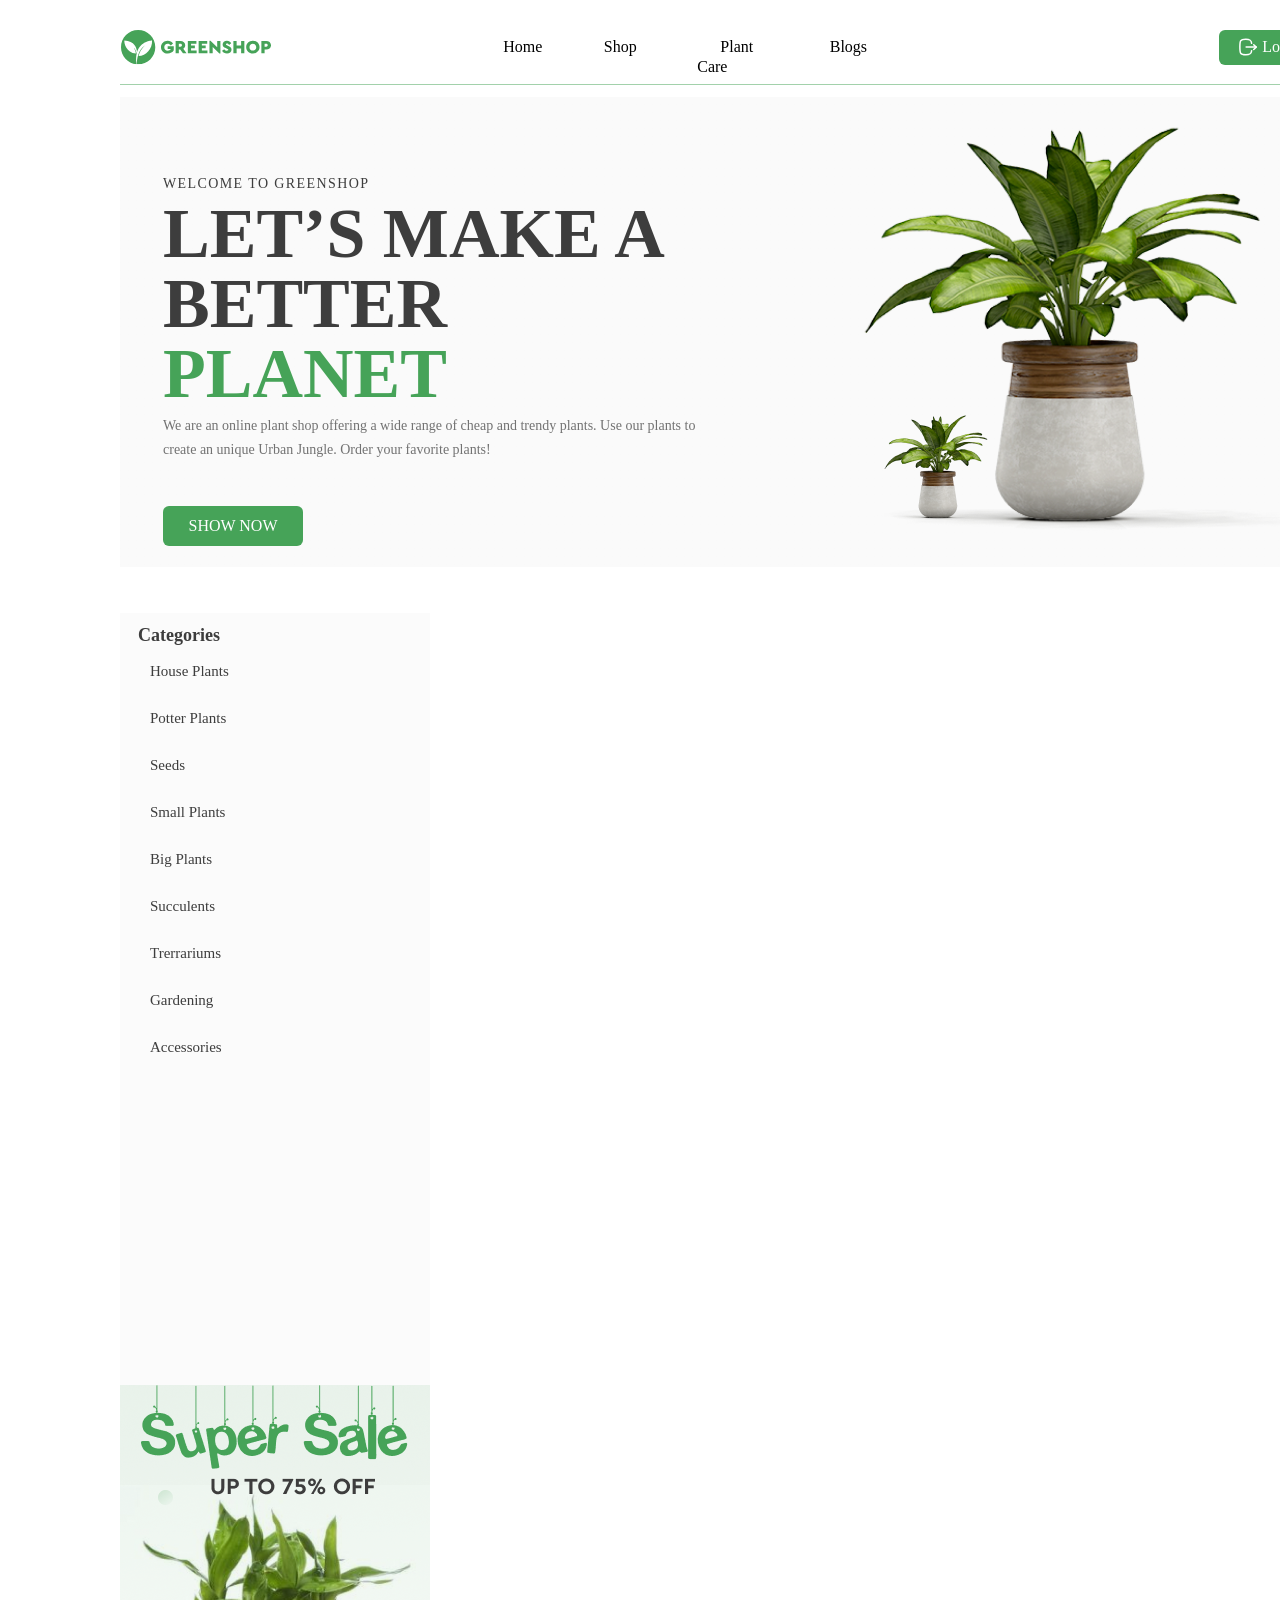
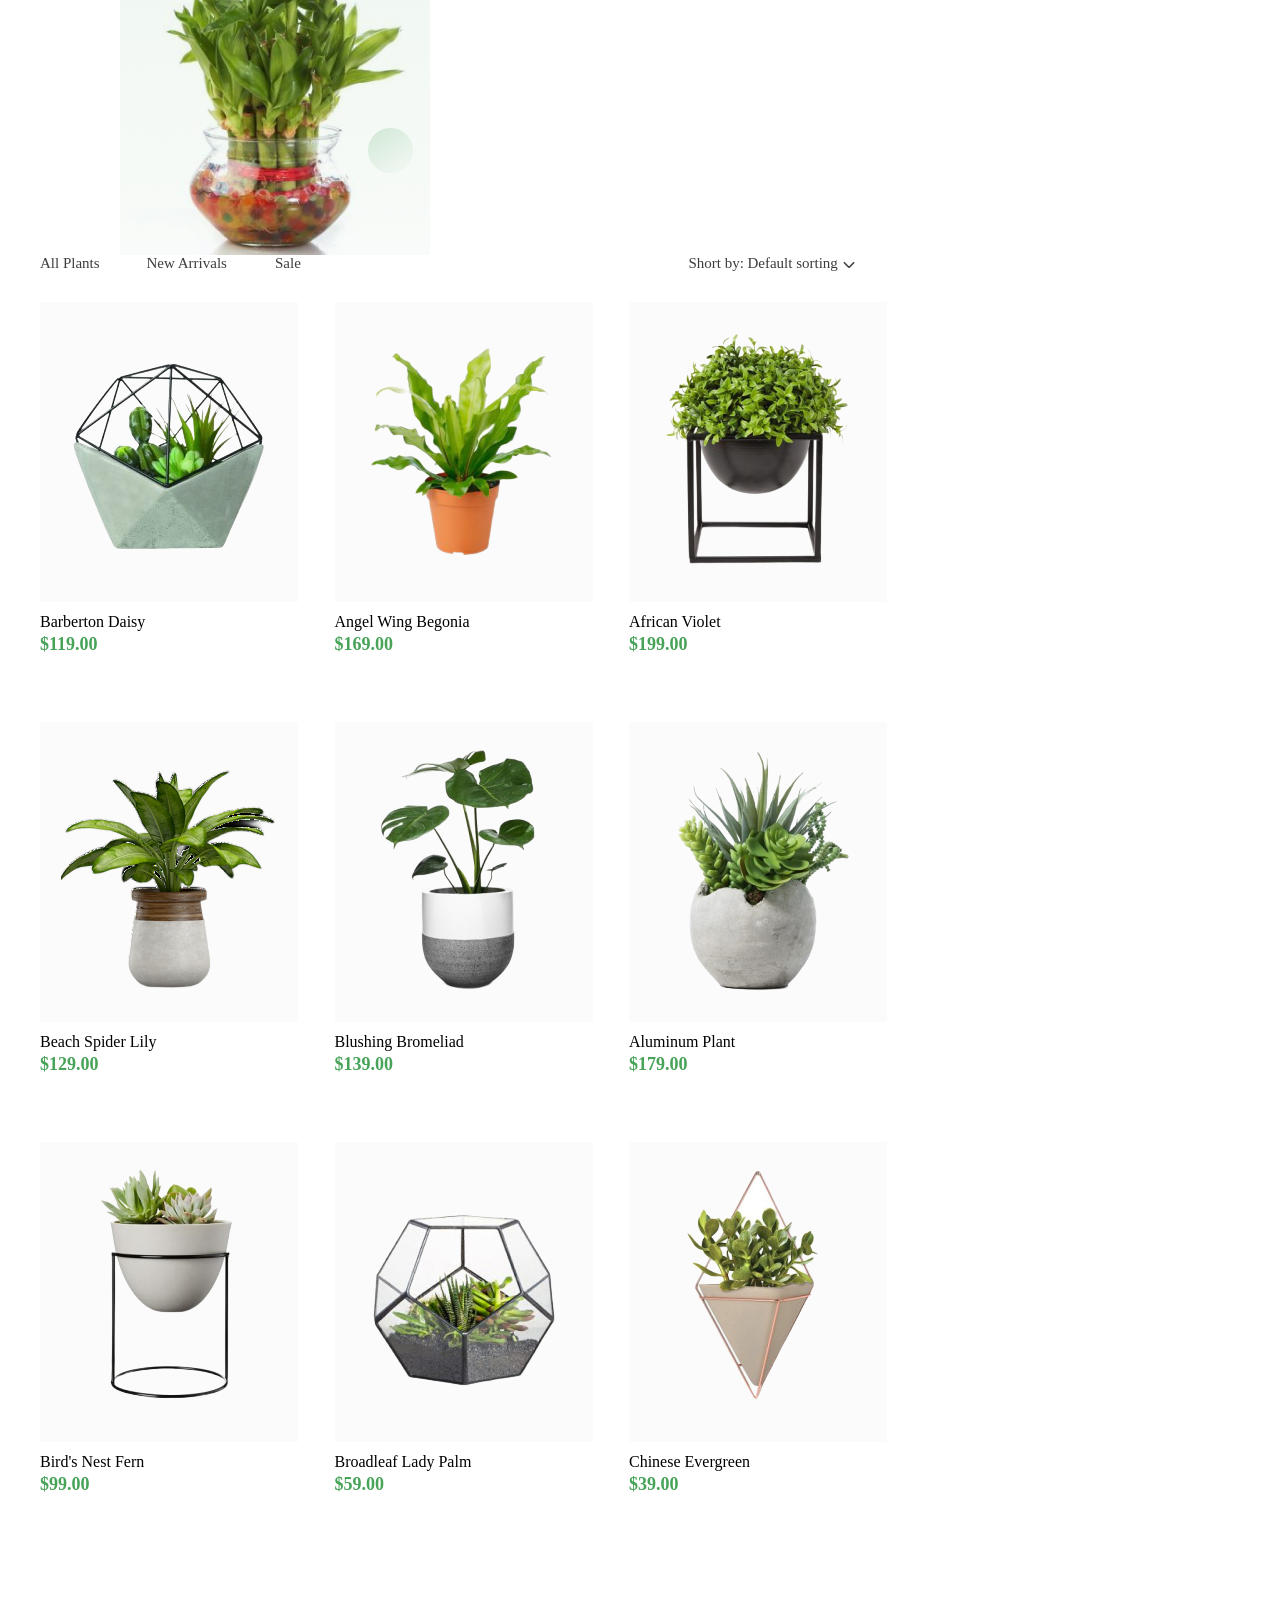
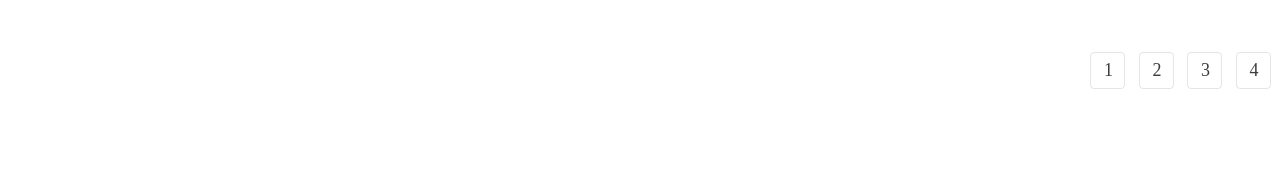
<file: hm6/index.html>
<!DOCTYPE html>
<html lang="en">
  <head>
    <meta charset="UTF-8" />
    <meta name="viewport" content="width=device-width, initial-scale=1.0" />
    <title>GREENSHOP</title>
    <link rel="shortcut icon" href="./icons/Vector.svg" type="image/x-icon" />
    <link rel="stylesheet" href="./reset.css" />
    <link rel="stylesheet" href="./styles.css" />
  </head>
  <body>
    <div class="hw6">
      <div class="main-box">
        <div class="logo">
          <img src="./icons/Logo.svg" alt="logo" />
        </div>
        <nav class="menu">
          <ul>
            <li class="link link1"><a href="#">Home</a></li>
            <li class="link link2"><a href="#">Shop</a></li>
            <li class="link link3"><a href="#">Plant Care</a></li>
            <li class="link link4"><a href="#">Blogs</a></li>
          </ul>
        </nav>
        <button type="button" class="btn-login">
          <img src="./icons/Logout.svg" alt="login" />
          <span class="login-text">Login</span>
        </button>
      </div>
      <div class="main-body">
        <div class="main-text">
          <span class="head-title">Welcome to GreenShop</span>
          <h1 class="main-title">
            Let’s Make a Better <span class="planet">Planet</span>
          </h1>
          <p class="text">
            We are an online plant shop offering a wide range of cheap and
            trendy plants. Use our plants to create an unique Urban Jungle.
            Order your favorite plants!
          </p>
          <button type="button" class="btn-main"><span>Show now</span></button>
        </div>
        <div class="main-banner">
          <img src="./images/body_flowers.png" alt="flower" class="flower" />
        </div>
      </div>
    </div>
    <div class="hw7">
      <aside class="body-aside">
        <div><span class="categories">Categories</span></div>
        <nav class="aside-menu">
          <ul>
            <li class="aside-link"><a href="#">House Plants</a></li>
            <li class="aside-link"><a href="#">Potter Plants</a></li>
            <li class="aside-link"><a href="#">Seeds</a></li>
            <li class="aside-link"><a href="#">Small Plants</a></li>
            <li class="aside-link"><a href="#">Big Plants</a></li>
            <li class="aside-link"><a href="#">Succulents</a></li>
            <li class="aside-link"><a href="#">Trerrariums</a></li>
            <li class="aside-link"><a href="#">Gardening</a></li>
            <li class="aside-link"><a href="#">Accessories</a></li>
          </ul>
        </nav>
        <img
          class="super-sale"
          src="./images/super-sale-banner.png"
          alt="super-sale-banner"
        />
      </aside>

      <div class="nav-items">
        <nav class="nav-body">
          <ul>
            <li class="bmenu-link bmenu-link1"><a href="#">All Plants</a></li>
            <li class="bmenu-link bmenu-link2"><a href="#">New Arrivals</a></li>
            <li class="bmenu-link bmenu-link3"><a href="#">Sale</a></li>
          </ul>
        </nav>
        <div class="fake-select">
          <span class="sortby" href="#">Short by:</span>
          <a class="def-sort" href="#">Default sorting</a>
          <img
            class="arrow-down"
            src="./icons/arrow-down2.png"
            alt="arrow-down2"
          />
        </div>

        <div class="items-list">
          <div class="card-item-1">
            <div class="details-card">
              <img
                src="./images/card-item-1.png"
                alt="card-item-1"
                class="img-card1"
              />
            </div>
            <div>
              <p class="product-name">Barberton Daisy</p>
              <span class="product-price">$119.00</span>
            </div>
          </div>

          <div class="card-item-2">
            <div class="details-card">
              <img
                src="./images/card-item-2.png"
                alt="card-item-2"
                class="img-card2"
              />
            </div>
            <div>
              <p class="product-name">Angel Wing Begonia</p>
              <span class="product-price">$169.00</span>
            </div>
          </div>

          <div class="card-item-3">
            <div class="details-card">
              <img
                src="./images/card-item-3.png"
                alt="card-item-3"
                class="img-card3"
              />
            </div>
            <div>
              <p class="product-name">African Violet</p>
              <span class="product-price">$199.00</span>
            </div>
          </div>

          <div class="card-item-4">
            <div class="details-card">
              <img
                src="./images/card-item-4.png"
                alt="card-item-4"
                class="img-card4"
              />
            </div>
            <div>
              <p class="product-name">Beach Spider Lily</p>
              <span class="product-price">$129.00</span>
            </div>
          </div>

          <div class="card-item-5">
            <div class="details-card">
              <img
                src="./images/card-item-5.png"
                alt="card-item-5"
                class="img-card5"
              />
            </div>
            <div>
              <p class="product-name">Blushing Bromeliad</p>
              <span class="product-price">$139.00</span>
            </div>
          </div>

          <div class="card-item-6">
            <div class="details-card">
              <img
                src="./images/card-item-6.png"
                alt="card-item-6"
                class="img-card6"
              />
            </div>
            <div>
              <p class="product-name">Aluminum Plant</p>
              <span class="product-price">$179.00</span>
            </div>
          </div>

          <div class="card-item-7">
            <div class="details-card">
              <img
                src="./images/card-item-7.png"
                alt="card-item-7"
                class="img-card7"
              />
            </div>
            <div>
              <p class="product-name">Bird's Nest Fern</p>
              <span class="product-price">$99.00</span>
            </div>
          </div>

          <div class="card-item-8">
            <div class="details-card">
              <img
                src="./images/card-item-8.png"
                alt="card-item-8"
                class="img-card8"
              />
            </div>
            <div>
              <p class="product-name">Broadleaf Lady Palm</p>
              <span class="product-price">$59.00</span>
            </div>
          </div>

          <div class="card-item-9">
            <div class="details-card">
              <img
                src="./images/card-item-9.png"
                alt="card-item-9"
                class="img-card9"
              />
            </div>
            <div>
              <p class="product-name">Chinese Evergreen</p>
              <span class="product-price">$39.00</span>
            </div>
          </div>
        </div>
      </div>

      <nav class="block-pmenu">
        <ul class="page-menu">
          <li class="pmenu-link"><a href="#">1</a></li>
          <li class="pmenu-link"><a href="#">2</a></li>
          <li class="pmenu-link"><a href="#">3</a></li>
          <li class="pmenu-link"><a href="#">4</a></li>
          <li class="pmenu-link">
            <a href="#"
              ><img
                class="icon-arrow2"
                src="./icons/arrow-right2.png"
                alt="arrow-right2"
            /></a>
          </li>
        </ul>
      </nav>
    </div>
  </body>
</html>
</file>
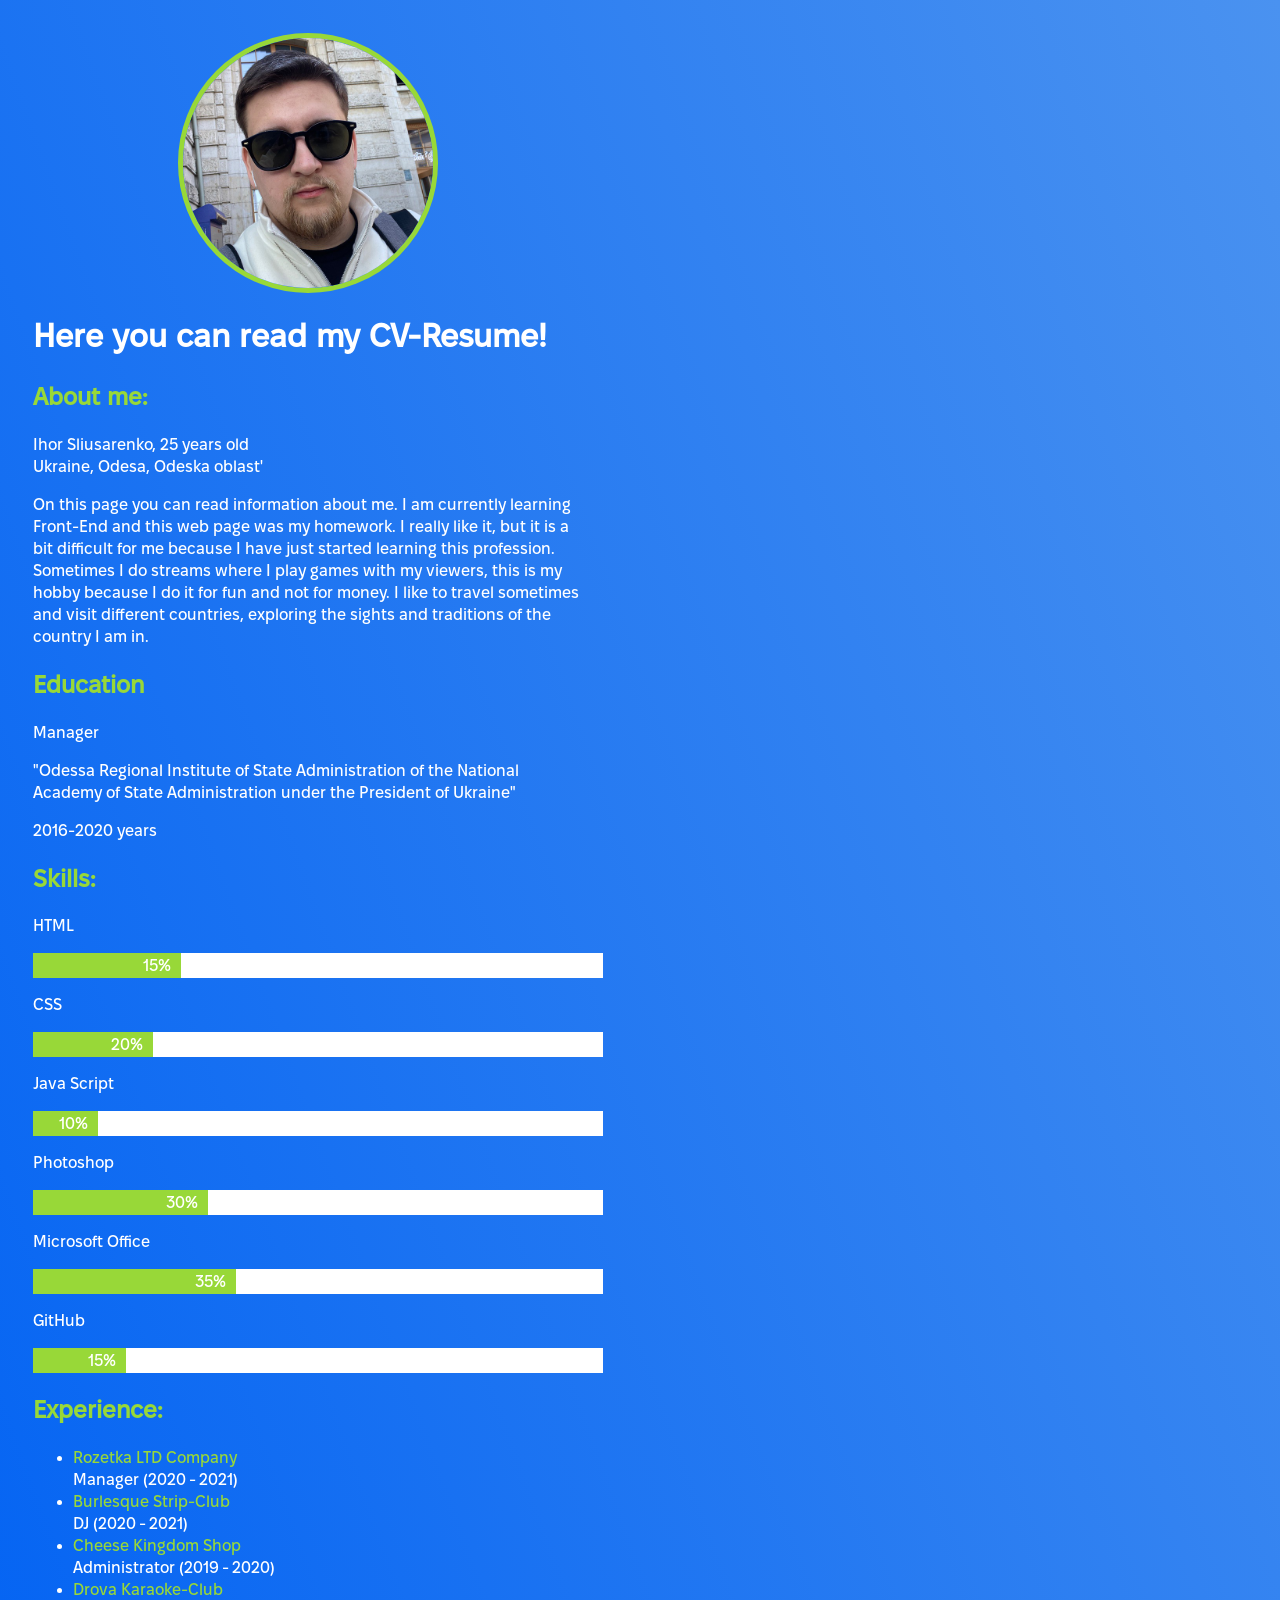
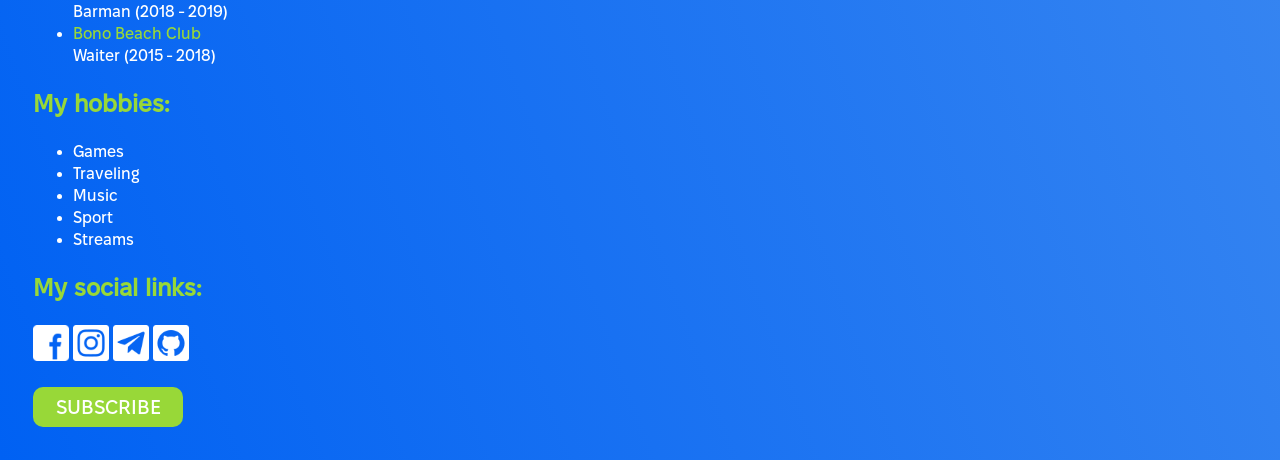
<file: hw2/index.html>
<!DOCTYPE html>
<html lang="en">
  <head>
    <meta charset="UTF-8" />
    <meta name="viewport" content="width=device-width, initial-scale=1.0" />
    <title>Resume</title>
    <link rel="stylesheet" href="./style.css" />
    <link rel="shortcut icon" href="./icons/resume_icon.png" />
  </head>
  <body>
    <div class="photo_head">
      <img src="./img/bc_ihor.jpg" alt="bc_ihor" />
    </div>
    <div class="details_head">
      <h1>Here you can read my CV-Resume!</h1>
      <h2>About me:</h2>
      <span>Ihor Sliusarenko, 25 years old</span><br />
      <span>Ukraine, Odesa, Odeska oblast'</span>
      <p>
        On this page you can read information about me. I am currently learning
        Front-End and this web page was my homework. I really like it, but it is
        a bit difficult for me because I have just started learning this
        profession. Sometimes I do streams where I play games with my viewers,
        this is my hobby because I do it for fun and not for money. I like to
        travel sometimes and visit different countries, exploring the sights and
        traditions of the country I am in.
      </p>
    </div>
    <div class="education">
      <h2>Education</h2>
      <span>Manager</span>
      <p>
        "Odessa Regional Institute of State Administration of the National
        Academy of State Administration under the President of Ukraine"
      </p>
      <span>2016-2020 years</span>
    </div>
    <div class="all_skills">
      <h2>Skills:</h2>
      <p>HTML</p>
      <div class="skills">
        <div class="skill_html">15%</div>
      </div>
      <p>CSS</p>
      <div class="skills">
        <div class="skill_css">20%</div>
      </div>
      <p>Java Script</p>
      <div class="skills">
        <div class="skill_js">10%</div>
      </div>
      <p>Photoshop</p>
      <div class="skills">
        <div class="skill_photoshop">30%</div>
      </div>
      <p>Microsoft Office</p>
      <div class="skills">
        <div class="skill_ms">35%</div>
      </div>
      <p>GitHub</p>
      <div class="skills">
        <div class="skill_gh">15%</div>
      </div>
    </div>

    <div class="experience">
      <h2>Experience:</h2>
      <ul class="work_list">
        <li>
          <a href="#" class="text_exp">Rozetka LTD Company</a> <br />Manager
          (2020 - 2021)
        </li>
        <li>
          <a href="#" class="text_exp">Burlesque Strip-Club</a> <br />DJ (2020 -
          2021)
        </li>
        <li>
          <a href="#" class="text_exp">Cheese Kingdom Shop</a>
          <br />Administrator (2019 - 2020)
        </li>
        <li>
          <a href="#" class="text_exp">Drova Karaoke-Club</a> <br />Barman (2018
          - 2019)
        </li>
        <li>
          <a href="#" class="text_exp">Bono Beach Club</a> <br />Waiter (2015 -
          2018)
        </li>
      </ul>
    </div>

    <div class="hobbies">
      <h2>My hobbies:</h2>
      <ul>
        <li>Games</li>
        <li>Traveling</li>
        <li>Music</li>
        <li>Sport</li>
        <li>Streams</li>
      </ul>
    </div>
    <div class="social_links">
      <h2>My social links:</h2>
      <div class="icons">
        <a href="https://www.facebook.com/offslig/"
          ><img src="./icons/icon_fb.png" alt="icon_fb"
        /></a>
        <a href="https://www.instagram.com/offslig/"
          ><img src="./icons/icon_ig.png" alt="icon_ig"
        /></a>
        <a href=" https://t.me/offslig"
          ><img src="./icons/icon_tg.png" alt="icon_tg"
        /></a>
        <a href="https://github.com/offslig"
          ><img src="./icons/icon_gh.png" alt="icon_gh"
        /></a>
      </div>
    </div>
    <button class="sub">Subscribe</button>
  </body>
</html>
</file>
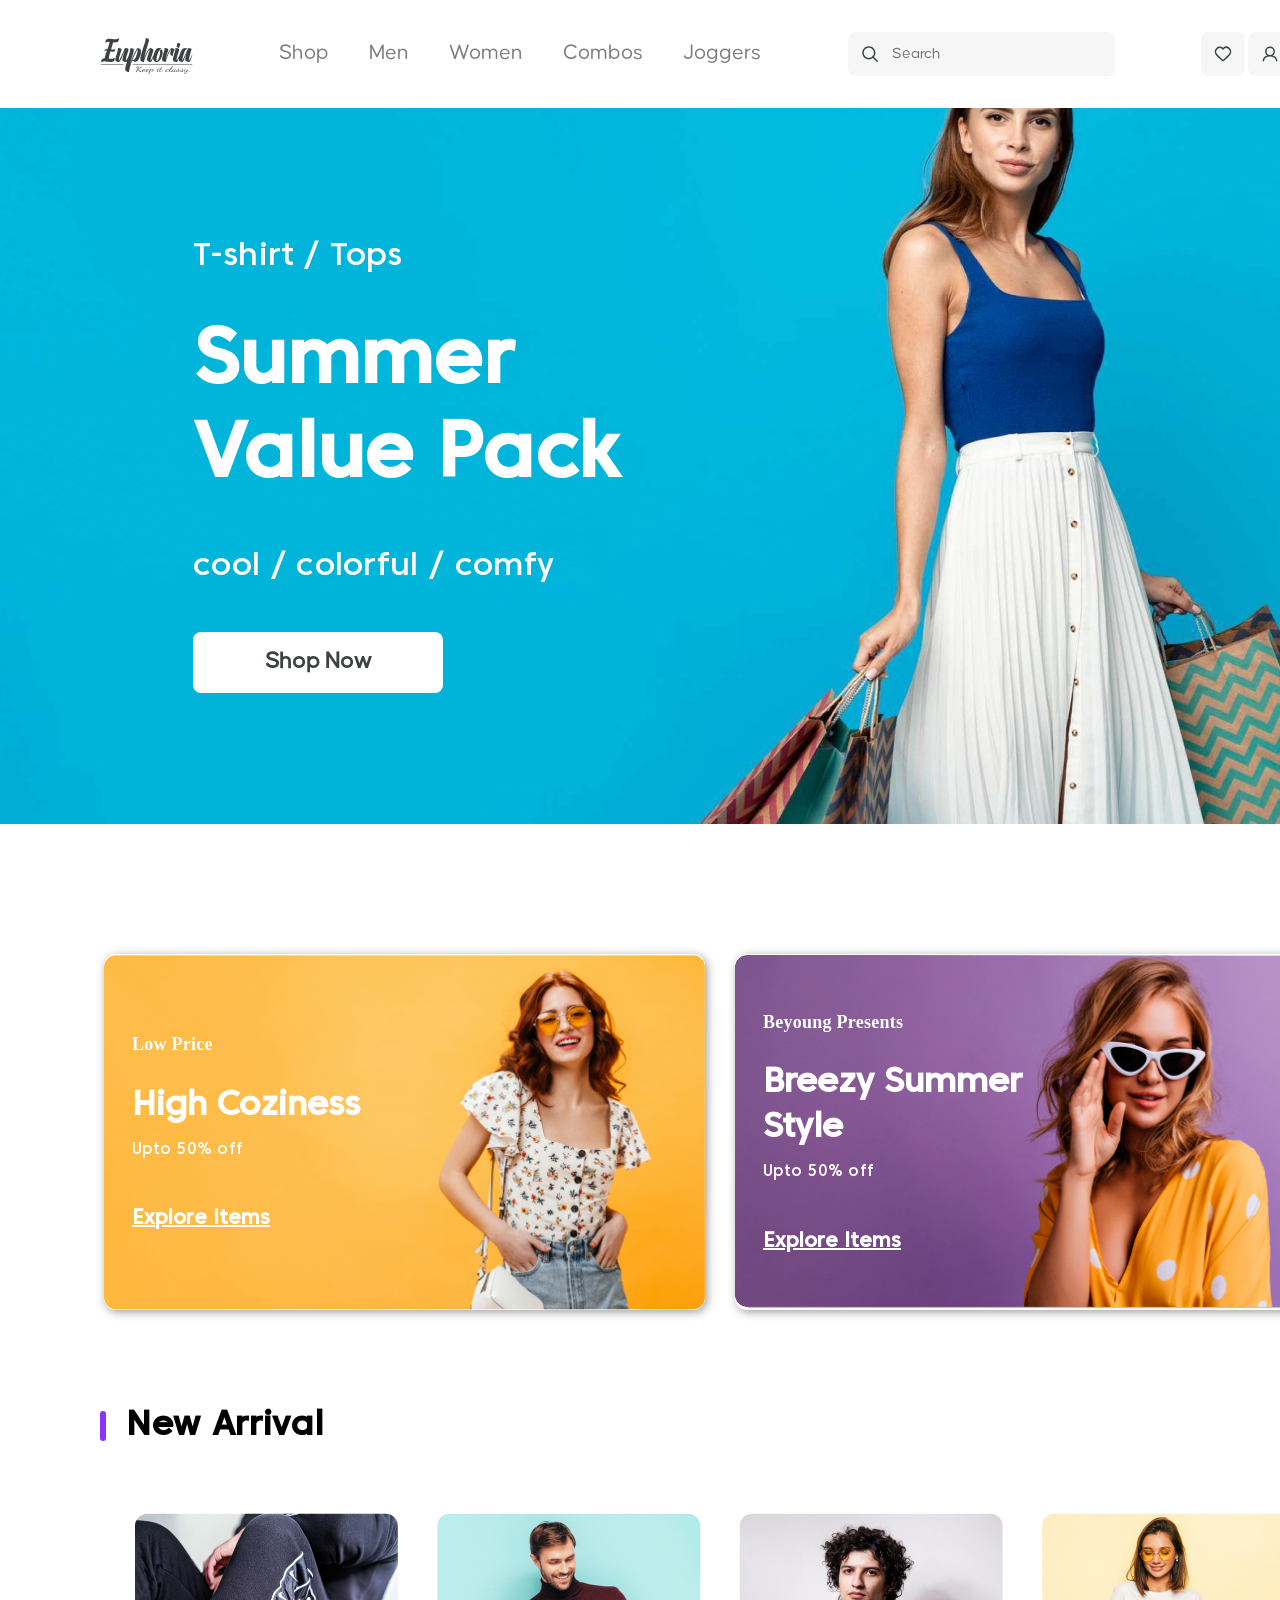
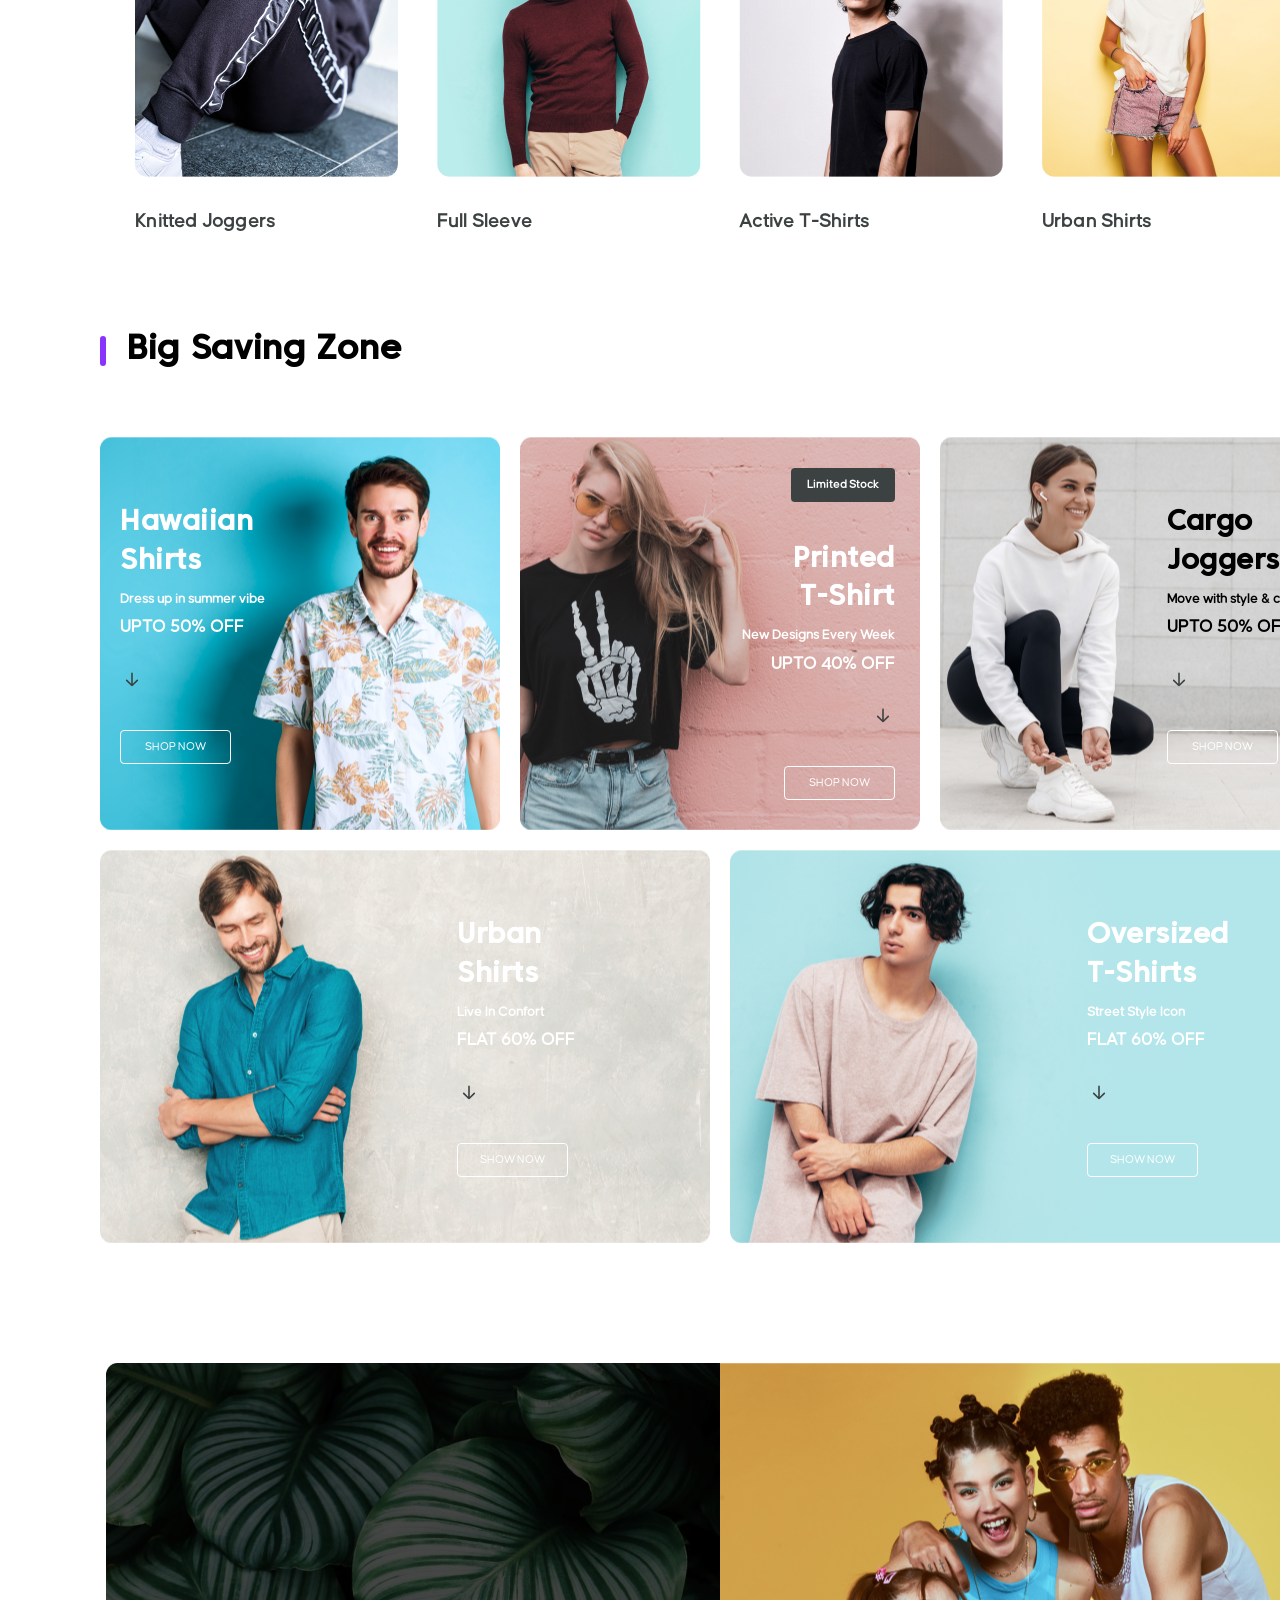
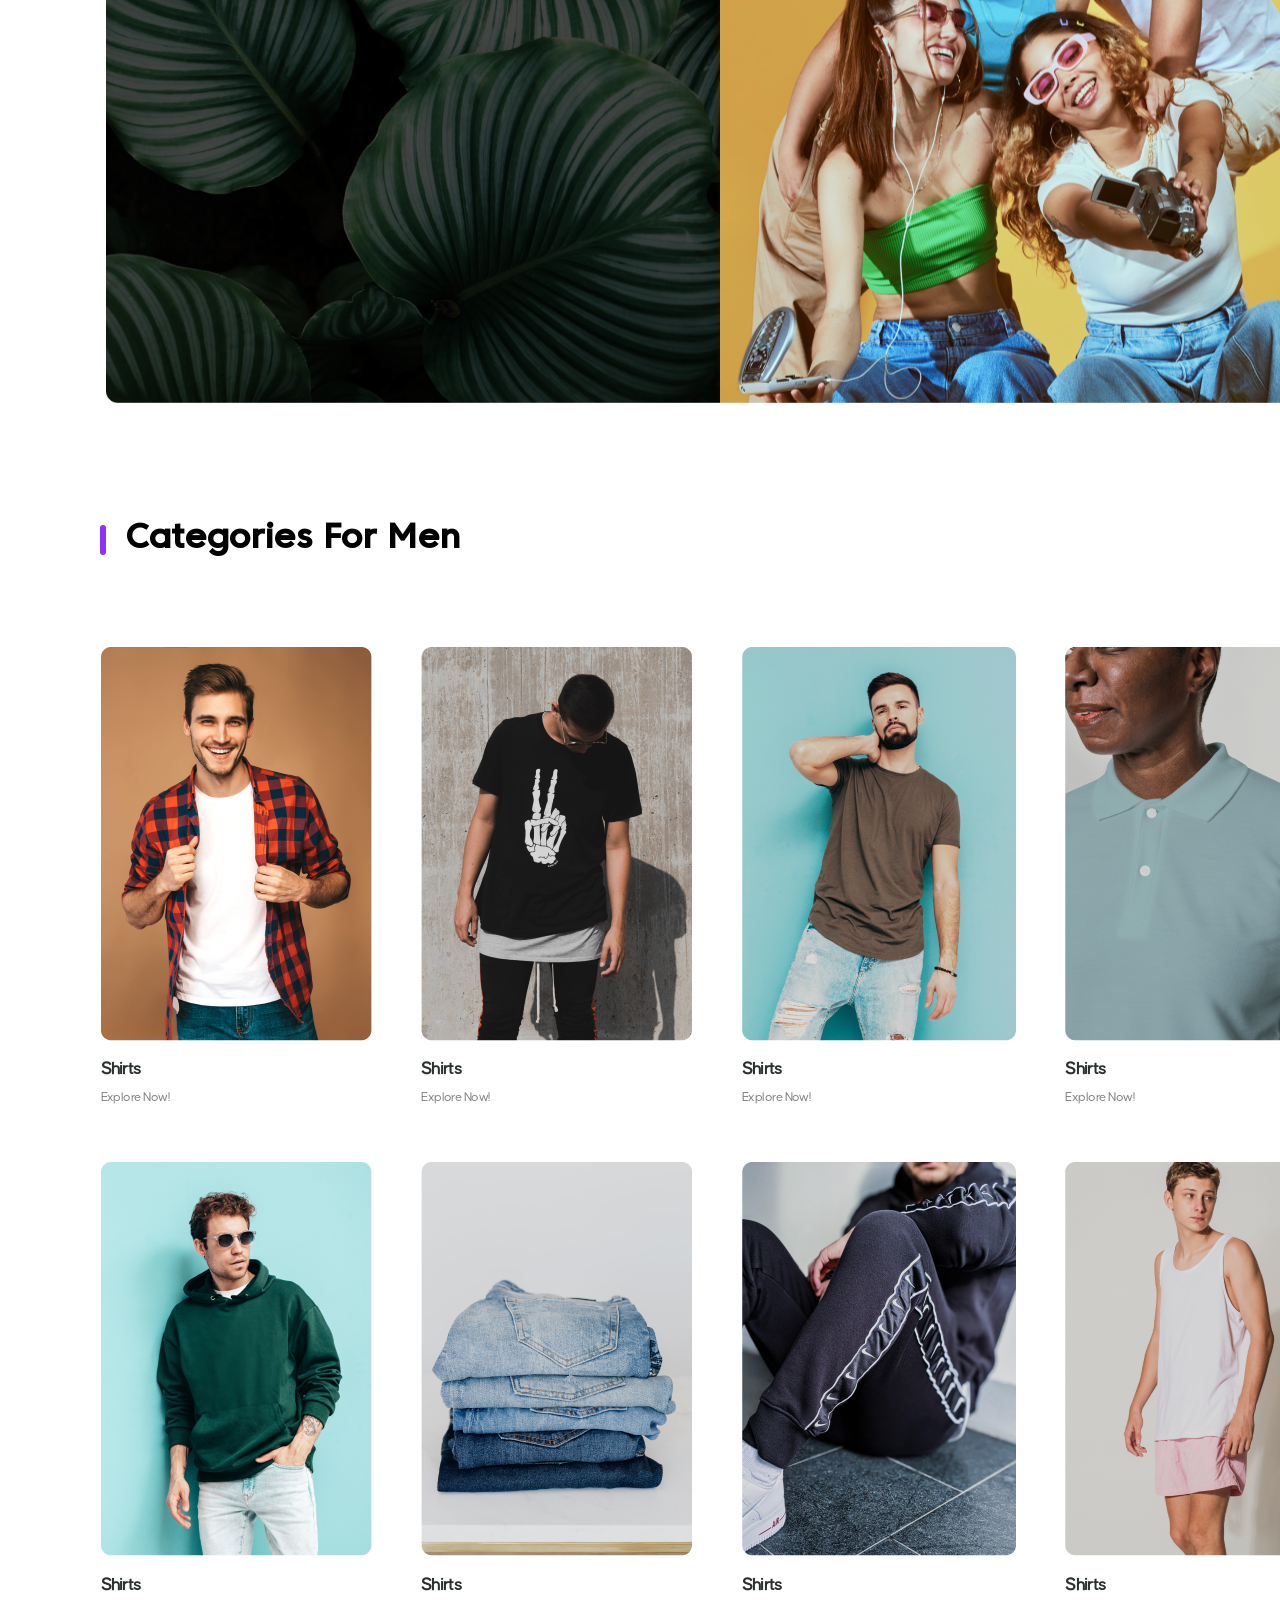
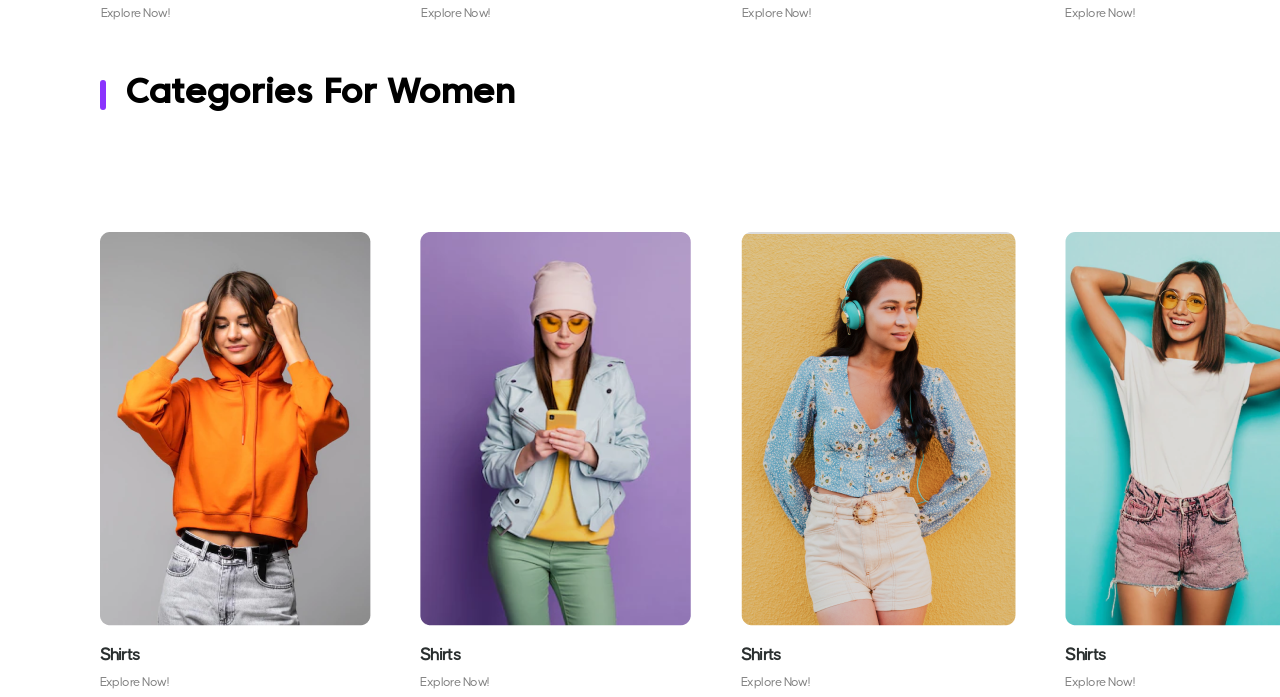
<file: Euphoria/homepage.html>
<!DOCTYPE html>
<html lang="en">
  <head>
    <meta charset="UTF-8" />
    <meta name="viewport" content="width=device-width, initial-scale=1.0" />
    <title>Euphoria</title>
    <link rel="stylesheet" href="./reset.css" />
    <link rel="stylesheet" href="./styles.css" />
  </head>
  <body>
    <header>
      <div class="header-wrapper container">
        <div class="logo">
          <img src="./images/Logo.png" alt="logo" />
        </div>
        <div class="menu">
          <ul class="main-menu">
            <li class="main-menu-links">
              <a class="main-menu-link" href="#">Shop</a>
            </li>
            <li class="main-menu-links">
              <a class="main-menu-link" href="#">Men</a>
            </li>
            <li class="main-menu-links">
              <a class="main-menu-link" href="#">Women</a>
            </li>
            <li class="main-menu-links">
              <a class="main-menu-link" href="#">Combos</a>
            </li>
            <li class="main-menu-links">
              <a class="main-menu-link" href="#">Joggers</a>
            </li>
          </ul>
        </div>
        <div class="search">
          <img src="./components/search.svg" alt="search-icon" />
          <input type="text" placeholder="Search" class="search" />
        </div>
        <div class="icons">
          <div class="hug-frame">
            <img
              src="./components/heart.svg"
              alt="heart-icon"
              class="hug-frame-heart"
            />
            <img
              src="./components/user.svg"
              alt="user-icon"
              class="hug-frame-user"
            />
            <img
              src="./components/shopping cart.svg"
              alt="basket-icon"
              class="hug-frame-cart"
            />
          </div>
        </div>
      </div>
    </header>
    <main>
      <div class="main-content container">
        <div>
          <h2 class="head-banner-title">T-shirt / Tops</h2>
          <h1 class="main-banner-title">
            Summer <br />
            Value Pack
          </h1>
          <h2 class="text-banner-title">cool / colorful / comfy</h2>
          <button class="banner-button">Shop Now</button>
        </div>
      </div>
    </main>

    <div class="discount-blocks container">
      <div class="discount-block-yellow">
        <span class="discount-name">Low Price</span>
        <h2 class="discount-title">High Coziness</h2>
        <span class="discount-percent">Upto 50% off</span>
        <a href="#" class="discount-link">Explore Items</a>
      </div>
      <div class="discount-block-purple">
        <span class="discount-name">Beyoung Presents</span>
        <h2 class="discount-title">
          Breezy Summer <br />
          Style
        </h2>
        <span class="discount-percent">Upto 50% off</span>
        <a href="#" class="discount-link">Explore Items</a>
      </div>
    </div>

    <div class="chapter-wrapper container">
      <div class="chapter-rectangle"></div>
      <h2 class="chapter-name">New Arrival</h2>
    </div>

    <div class="new-arrival container">

      <div class="knitted-joggers">
        <img
          src="./images/knitted-joggers.png"
          alt="knitted-joggers-image"
          class="new-arrival-image"
        />
        <h2 class="new-arrival-title">Knitted Joggers</h2>
      </div>
      <div class="full-sleeve">
        <img
          src="./images/full-sleeve.png"
          alt="full-sleeve-image"
          class="new-arrival-image"
        />
        <h2 class="new-arrival-title">Full Sleeve</h2>
      </div>
      <div class="active-t-shirts">
        <img
          src="./images/active-t-shirts.png"
          alt="active-t-shirts-image"
          class="new-arrival-image"
        />
        <h2 class="new-arrival-title">Active T-Shirts</h2>
      </div>
      <div class="urban-shirts">
        <img
          src="./images/urban-shirts.png"
          alt="urban-shirts-image"
          class="new-arrival-image"
        />
        <h2 class="new-arrival-title">Urban Shirts</h2>
      </div>
    </div>

    <div class="chapter-wrapper container">
      <div class="chapter-rectangle"></div>
      <h2 class="chapter-name">Big Saving Zone</h2>
    </div>

    <div class="big-saving-zone container">

<div class="big-saving-zone-top">

  <div class="hawaiian-shirts-bsz">
    <h2 class="bsz-title">Hawaiian <br> Shirts</h2>
    <span class="bsz-discription">Dress up in summer vibe</span>
    <span class="bsz-discount">Upto 50% Off</span>
    <img src="./components/arrow/down.svg" alt="" class="bsz-image">
    <button class="bsz-button">Shop now</button>
  </div>

  <div class="printed-t-shirts-bsz">
    <button class="limited-stock-bsz">Limited Stock</button>
    <h2 class="bsz-title-lt">Printed <br> T-Shirt</h2>
    <span class="bsz-discription">New Designs Every Week</span>
    <span class="bsz-discount">Upto 40% Off</span>
    <img src="./components/arrow/down.svg" alt="" class="bsz-image">
    <button class="bsz-button">Shop now</button>
  </div>

  <div class="cargo-joggers-bsz">
    <h2 class="bsz-title-cj">Cargo <br> Joggers</h2>
    <span class="bsz-discription-cj">Move with style & comfort</span>
    <span class="bsz-discount-cj">Upto 50% Off</span>
    <img src="./components/arrow/down.svg" alt="" class="bsz-image">
    <button class="bsz-button">Shop now</button>
  </div>

</div>

<div class="big-saving-zone-bottom">

  <div class="urban-shirts-bsz">
    <h2 class="bsz-title">Urban <br> Shirts</h2>
    <span class="bsz-discription">Live In Confort</span>
    <span class="bsz-discount">Flat 60% Off</span>
    <img src="./components/arrow/down.svg" alt="" class="bsz-image">
    <button class="bsz-button">Show now</button>
  </div>

  <div class="oversized-t-shirts-bsz">
    <h2 class="bsz-title">Oversized <br> T-Shirts</h2>
    <span class="bsz-discription">Street Style Icon</span>
    <span class="bsz-discount">Flat 60% Off</span>
    <img src="./components/arrow/down.svg" alt="" class="bsz-image">
    <button class="bsz-button">Show now</button>
  </div>

</div>

<div class="everyday-fashion-better container">

  <div class="everyday-fashion-better-image1"></div>
  <div class="everyday-fashion-better-image2"></div>

</div>

<div class="chapter-wrapper container">
  <div class="chapter-rectangle"></div>
  <h2 class="chapter-name">Categories For Men</h2>
</div>

<div class="categories-for-men container">

  <div class="categories-for-men-card">
    <img src="./images/categories-for-men-image-1.png" alt="categories-for-men-image" class="categories-for-men-image">
    <h3 class="categories-for-men-title">Shirts</h3>
    <span class="categories-for-men-discription">Explore Now!</span>
    <!-- <img src="" alt="categories-for-men-arrow-icon" class="categories-for-men-arrow-icon"> -->
  </div>

  <div class="categories-for-men-card">
    <img src="./images/categories-for-men-image-2.png" alt="categories-for-men-image" class="categories-for-men-image">
    <h3 class="categories-for-men-title">Shirts</h3>
    <span class="categories-for-men-discription">Explore Now!</span>
    <!-- <img src="" alt="categories-for-men-arrow-icon" class="categories-for-men-arrow-icon"> -->
  </div>

  <div class="categories-for-men-card">
    <img src="./images/categories-for-men-image-3.png" alt="categories-for-men-image" class="categories-for-men-image">
    <h3 class="categories-for-men-title">Shirts</h3>
    <span class="categories-for-men-discription">Explore Now!</span>
    <!-- <img src="" alt="categories-for-men-arrow-icon" class="categories-for-men-arrow-icon"> -->
  </div>

  <div class="categories-for-men-card">
    <img src="./images/categories-for-men-image-4.png" alt="categories-for-men-image" class="categories-for-men-image">
    <h3 class="categories-for-men-title">Shirts</h3>
    <span class="categories-for-men-discription">Explore Now!</span>
    <!-- <img src="" alt="categories-for-men-arrow-icon" class="categories-for-men-arrow-icon"> -->
  </div>

  <div class="categories-for-men-card">
    <img src="./images/categories-for-men-image-5.png" alt="categories-for-men-image" class="categories-for-men-image">
    <h3 class="categories-for-men-title">Shirts</h3>
    <span class="categories-for-men-discription">Explore Now!</span>
    <!-- <img src="" alt="categories-for-men-arrow-icon" class="categories-for-men-arrow-icon"> -->
  </div>

  <div class="categories-for-men-card">
    <img src="./images/categories-for-men-image-6.png" alt="categories-for-men-image" class="categories-for-men-image">
    <h3 class="categories-for-men-title">Shirts</h3>
    <span class="categories-for-men-discription">Explore Now!</span>
    <!-- <img src="" alt="categories-for-men-arrow-icon" class="categories-for-men-arrow-icon"> -->
  </div>

  <div class="categories-for-men-card">
    <img src="./images/categories-for-men-image-7.png" alt="categories-for-men-image" class="categories-for-men-image">
    <h3 class="categories-for-men-title">Shirts</h3>
    <span class="categories-for-men-discription">Explore Now!</span>
    <!-- <img src="" alt="categories-for-men-arrow-icon" class="categories-for-men-arrow-icon"> -->
  </div>

  <div class="categories-for-men-card">
    <img src="./images/categories-for-men-image-8.png" alt="categories-for-men-image" class="categories-for-men-image">
    <h3 class="categories-for-men-title">Shirts</h3>
    <span class="categories-for-men-discription">Explore Now!</span>
    <!-- <img src="" alt="categories-for-men-arrow-icon" class="categories-for-men-arrow-icon"> -->
  </div>

  <div class="chapter-wrapper container">
    <div class="chapter-rectangle"></div>
    <h2 class="chapter-name">Categories For Women</h2>
  </div>

  <div class="categories-for-women container">

    <div class="categories-for-women-card">
      <img src="./images/categories-for-women-image-1.png" alt="categories-for-women-image" class="categories-for-women-image">
    <h3 class="categories-for-men-title">Shirts</h3>
    <span class="categories-for-men-discription">Explore Now!</span>
    <!-- <img src="" alt="categories-for-men-arrow-icon" class="categories-for-men-arrow-icon"> -->
    </div>
    
    <div class="categories-for-women-card">
      <img src="./images/categories-for-women-image-2.png" alt="categories-for-women-image" class="categories-for-women-image">
    <h3 class="categories-for-men-title">Shirts</h3>
    <span class="categories-for-men-discription">Explore Now!</span>
    <!-- <img src="" alt="categories-for-men-arrow-icon" class="categories-for-men-arrow-icon"> -->
    </div>

    <div class="categories-for-women-card">
      <img src="./images/categories-for-women-image-3.png" alt="categories-for-women-image" class="categories-for-women-image">
    <h3 class="categories-for-men-title">Shirts</h3>
    <span class="categories-for-men-discription">Explore Now!</span>
    <!-- <img src="" alt="categories-for-men-arrow-icon" class="categories-for-men-arrow-icon"> -->
    </div>

    <div class="categories-for-women-card">
      <img src="./images/categories-for-women-image-4.png" alt="categories-for-women-image" class="categories-for-women-image">
    <h3 class="categories-for-men-title">Shirts</h3>
    <span class="categories-for-men-discription">Explore Now!</span>
    <!-- <img src="" alt="categories-for-men-arrow-icon" class="categories-for-men-arrow-icon"> -->
    </div>

  </div>

</div>

    </div>

  </body>
</html>
</file>
<file: hm6/styles.css>
.main-box {
  width: 1200px;
  height: 55px;
  margin: 30px 120px 12px 120px;
  text-align: center;
  border-bottom: 0.3px solid #46a35880;
}
.logo {
  width: 150px;
  height: 35px;
  display: inline-block;
  vertical-align: top;
}
.link {
  display: inline-block;
  vertical-align: top;
}
.link1 {
  width: 47px;
  margin-right: 50px;
  text-align: center;
}
.link2 {
  width: 40px;
  margin-right: 50px;
  text-align: center;
}
.link3 {
  width: 79px;
  margin-right: 50px;
  text-align: center;
}
.link4 {
  width: 45px;
  margin-right: 50px;
  text-align: center;
}
.menu {
  height: 45px;
  margin: 7px 291px 12px 229px;
  display: inline-block;
  vertical-align: top;
}
.menu ul li a {
  color: #000;
  font-family: Cera Pro;
  font-size: 16px;
  font-weight: 400;
  line-height: 20.11px;
  padding-bottom: 25px;
  margin-right: 50px;
}
.menu ul li a:hover {
  font-weight: 600;
  border-bottom: 3px solid #46a358;
}
.btn-login {
  width: 100px;
  height: 35px;
  display: inline-block;
  vertical-align: top;
  background-color: #46a358;
  font-family: Cera Pro;
  font-size: 16px;
  font-weight: 500;
  line-height: 20.11px;
  text-align: center;
  color: #ffffff;
  border-radius: 6px;
}
.login-text {
  width: 42px;
  height: 20px;
}
.btn-login img {
  width: 20px;
}
.main-body {
  width: 1200px;
  background: linear-gradient(
    97.77deg,
    rgba(245, 245, 245, 0.5) -23.46%,
    rgba(245, 245, 245, 0.5) 107.51%
  );
  margin: 12px 120px 12px 120px;
}
.main-text {
  display: inline-block;
  vertical-align: middle;
  width: 550px;
  height: 380px;
  margin: 68px 0 0 43px;
}
.main-banner {
  display: inline-block;
  vertical-align: middle;
  width: 500px;
  margin-left: 100px;
}
.head-title {
  font-family: Cera Pro;
  font-size: 14px;
  font-weight: 500;
  line-height: 16px;
  letter-spacing: 0.1em;
  text-align: left;
  color: #3d3d3d;
  text-transform: uppercase;
}
.main-title {
  font-family: Cera Pro;
  font-size: 70px;
  font-weight: 900;
  line-height: 70px;
  text-align: left;
  color: #3d3d3d;
  text-transform: uppercase;
  margin-top: 7px;
}
.planet {
  color: #46a358;
}
.text {
  font-family: Cera Pro;
  font-size: 14px;
  font-weight: 400;
  line-height: 24px;
  text-align: left;
  color: #727272;
  margin-top: 5px;
}
.btn-main {
  font-family: Cera Pro;
  font-size: 16px;
  font-weight: 500;
  line-height: 20px;
  text-align: center;
  color: #ffffff;
  width: 140px;
  height: 40px;
  top: 325px;
  left: 41px;
  border-radius: 6px;
  background-color: #46a358;
  margin-top: 44px;
  text-transform: uppercase;
}

/* Styles for body */

.hw6 {
  margin-bottom: 46px;
}

.body-aside {
  width: 310px;
  display: inline-block;
  vertical-align: top;
  background-color: #fbfbfb;
  margin-left: 120px;
}
.categories {
  display: inline-block;
  width: 93px;
  height: 16px;
  font-family: Cera Pro;
  font-size: 18px;
  font-weight: 700;
  line-height: 16px;
  color: #3d3d3d;
  margin-top: 14px;
  margin-left: 18px;
}
.aside-menu {
  margin-bottom: 318px;
  display: inline-block;
}
.aside-link {
  margin-top: 7px;
  margin-left: 30px;
  width: 93px;
}
.aside-link a {
  font-family: Cera Pro;
  font-size: 15px;
  font-weight: 400;
  line-height: 40px;
  text-align: left;
  color: #3d3d3d;
}
.aside-link a:hover {
  font-family: Cera Pro;
  font-size: 15px;
  font-weight: 700;
  line-height: 40px;
  text-align: left;
  color: #46a358;
}
.super-sale {
  display: inline-block;
  width: 310px;
}
.nav-body {
  width: 305px;
  display: inline-block;
  vertical-align: top;
  margin-bottom: 31px;
}
.sortby,
.def-sort {
  display: inline-block;
  font-family: Cera Pro;
  font-size: 15px;
  font-weight: 400;
  line-height: 16px;
  text-align: left;
  color: #3d3d3d;
}
.nav-body,
.fake-select {
  display: inline-block;
  vertical-align: middle;
}
.arrow-down {
  padding-top: 2px;
}
.fake-select {
  width: 191px;
  margin-left: 340px;
}
.nav-body {
  display: inline-block;
  vertical-align: top;
}
.bmenu-link {
  display: inline-block;
  vertical-align: top;
  margin-right: 37px;
}
.bmenu-link a {
  font-family: Cera Pro;
  font-size: 15px;
  font-weight: 400;
  line-height: 16px;
  color: #3d3d3d;
}
.bmenu-link1 {
  width: 66px;
}
.bmenu-link2 {
  width: 88px;
}
.bmenu-link3 {
  width: 29px;
}
.bmenu-link a:hover {
  font-family: Cera Pro;
  font-size: 15px;
  font-weight: 700;
  line-height: 16px;
  color: #46a358;
  border-bottom: 2px solid #46a358;
}
.nav-items {
  width: 840px;
  display: inline-block;
  vertical-align: top;
  margin-left: 40px;
}
.items-list {
  width: 883px;
  display: inline-block;
  vertical-align: middle;
}
.card-item-1,
.card-item-2,
.card-item-3,
.card-item-4,
.card-item-5,
.card-item-6,
.card-item-7,
.card-item-8,
.card-item-9 {
  width: 258px;
  display: inline-block;
  margin-right: 33px;
  margin-bottom: 70px;
}

.img-card1 {
  padding: 31px 4px 19px 4px;
}
.img-card2 {
  padding: 25px 4px 25px 4px;
}
.img-card3 {
  padding: 24px 4px 26px 4px;
}
.img-card4 {
  padding: 6px 13px 8px 21px;
}
.img-card5 {
  padding: 23px 4px 27px 4px;
}
.img-card6 {
  padding: 23px 4px 27px 4px;
}
.img-card7 {
  padding: 18px 4px 32px 4px;
}
.img-card8 {
  padding: 28px 4px 22px 4px;
}
.img-card9 {
  padding: 19px 4px 31px 4px;
}
.details-card {
  width: 258px;
  display: inline-block;
  background-color: #fbfbfb;
}

.product-name {
  width: 152px;
  font-family: Cera Pro;
  font-size: 16px;
  font-weight: 400;
  line-height: 16px;
  text-align: left;
  margin-top: 12px;
}
.product-price {
  width: 62px;
  font-family: Cera Pro;
  font-size: 18px;
  font-weight: 700;
  line-height: 16px;
  text-align: left;
  color: #46a358;
  margin-top: 6px;
  float: left;
}

.block-pmenu {
  width: 1220px;
  margin-left: 120px;
}

.page-menu {
  display: inline-block;
  margin-top: 90px;
  margin-left: 970px;
  margin-bottom: 82px;
}

.pmenu-link {
  display: inline-block;
  margin-right: 10px;
}
.pmenu-link a {
  display: inline-block;
  width: 35px;
  font-family: Cera Pro;
  font-size: 18px;
  font-weight: 300;
  line-height: 16px;
  text-align: center;
  color: #3d3d3d;
  border: 1px solid #e5e5e5;
  border-radius: 4px;
  opacity: 0px;
  padding: 9px 12px 10px 13px;
}

.icon-arrow2 {
  padding-top: 2px;
}

.pmenu-link a:hover {
  background-color: #46a358;
  border: none;
  font-weight: 700;
  color: #ffffff;
}

/* Styles for registration page */

.body {
  display: flex;
  flex-direction: row;
  justify-content: center;
}

.container {
  width: 500px;
  height: 656px;
  border-bottom: 10px solid #46a358;
  align-content: center;
  cursor: pointer;
}

.close-button {
  display: flex;
  flex-direction: row;
  justify-content: end;
  margin: 13px;
}

.nav-links {
  display: flex;
  flex-direction: row;
  justify-content: center;
  margin-bottom: 40px;
}

.login-link {
  font-family: Cera Pro;
  font-size: 20px;
  font-weight: 500;
  line-height: 16px;
  text-align: left;
  padding-right: 12px;
  text-decoration: none;
  color: #3d3d3d;
}

.separator {
  font-family: Cera Pro;
  font-size: 18px;
  font-weight: 250;
  line-height: 16px;
  color: #3d3d3d;
  text-decoration: none;
}

.register-link {
  font-family: Cera Pro;
  font-size: 20px;
  font-weight: 500;
  line-height: 16px;
  text-align: left;
  color: #46a358;
  padding-left: 10px;
  text-decoration: none;
}

.intro-text {
  display: flex;
  flex-direction: row;
  justify-content: center;
  margin-bottom: 14px;
  padding-right: 45px;
}

.intro-text p {
  font-family: Cera Pro;
  font-size: 13px;
  font-weight: 400;
  line-height: 16px;
}

.form {
  display: flex;
  flex-direction: column;
  justify-content: center;
  align-items: center;
  gap: 15px;
}

.input-field {
  font-family: Cera Pro;
  width: 300px;
  height: 40px;
  border-radius: 5px;
  border: 1px solid #eaeaea;
  color: #a5a5a5;
  padding-left: 14px;
  font-size: 14px;
}

.password-wrapper {
  position: relative;
}

.password-icon {
  position: absolute;
  top: 10px;
  right: 10px;
  cursor: pointer;
}

.submit-button {
  font-family: Cera Pro;
  font-size: 16px;
  font-weight: 700;
  line-height: 16px;
  width: 300px;
  height: 45px;
  border-radius: 5px;
  background-color: #46a358;
  border: none;
  color: #ffffff;
  margin-top: 21px;
}

.divider {
  font-family: Cera Pro;
  font-size: 13px;
  font-weight: 400;
  line-height: 16px;
  display: flex;
  flex-direction: row;
  justify-content: center;
  align-items: center;
  margin-top: 36px;
  margin-bottom: 27px;
}

.divider-line {
  width: 95px;
  border: 1px solid #eaeaea;
  margin: 10px;
}

.social-buttons {
  display: flex;
  flex-direction: column;
  justify-content: center;
  align-items: center;
  gap: 15px;
  margin-top: 20px;
  margin-bottom: 50px;
}

.social-button {
  font-family: Cera Pro;
  font-size: 13px;
  font-weight: 500;
  line-height: 16px;
  text-align: center;
  background-color: #ffffff;
  border: 1px solid #eaeaea;
  width: 300px;
  height: 45px;
  color: #727272;
  display: flex;
  justify-content: center;
  align-items: center;
  gap: 9px;
  border-radius: 5px;
}
</file>
<file: hw2/style.css>
@font-face {
  font-family: FixelText-Black;
  src: url(./fonts/FixelText-Black.otf);
}
@font-face {
  font-family: FixelText-Medium;
  src: url(./fonts/FixelText-Medium.otf);
}
@font-face {
  font-family: FixelText-Regular;
  src: url(./fonts/FixelText-Regular.otf);
}
body {
  background: linear-gradient(70deg, rgb(0, 97, 243), rgb(74, 146, 240));
  font-family: FixelText-Medium, sans-serif;
  padding: 25px;
  max-width: 550px;
}
.photo_head > img {
  width: 250px;
  height: 250px;
  border-radius: 50%;
  border: 5px solid rgb(152, 216, 56);
}
h2 {
  color: rgb(152, 216, 56);
}
.photo_head {
  display: flex;
  justify-content: center;
}
.details_head {
  color: white;
}
.hobbies {
  color: white;
  list-style: none;
}
.icons > a > img {
  width: 36px;
  height: 36px;
}
.social_links {
  color: white;
}
.sub {
  background-color: rgb(152, 216, 56);
  color: rgb(255, 255, 255);
  font-family: FixelText-Medium, sans-serif;
  text-transform: uppercase;
  border-radius: 10px;
  font-size: 20px;
  border: none;
  width: 150px;
  height: 40px;
  margin-top: 20px;
}

/* Experience */

.text_exp {
  color: rgb(152, 216, 56);
  text-decoration: none;
}
.name_exp {
  color: white;
  text-decoration: none;
}
.experience {
  color: white;
}
.all_skills {
  color: white;
}

/* Skills */

.skills {
  width: 100%;
  background-color: #fff;
  text-align: right;
  padding-right: 20px;
  line-height: 25px;
  color: white;
}
.skill_html {
  width: 25%;
  background-color: rgb(152, 216, 56);
  padding-right: 10px;
}
.skill_css {
  width: 20%;
  background-color: rgb(152, 216, 56);
  padding-right: 10px;
}
.skill_js {
  width: 10%;
  background-color: rgb(152, 216, 56);
  padding-right: 10px;
}
.skill_photoshop {
  width: 30%;
  background-color: rgb(152, 216, 56);
  padding-right: 10px;
}
.skill_ms {
  width: 35%;
  background-color: rgb(152, 216, 56);
  padding-right: 10px;
}
.skill_gh {
  width: 15%;
  background-color: rgb(152, 216, 56);
  padding-right: 10px;
}
.education {
  color: white;
}
</file>
<file: Euphoria/styles.css>
/* HOMEPAGE STYLES */

.container {
  width: 1440px;
  margin: 0 auto;
}

@font-face {
  font-family: Causten;
  src: url(./fonts/Causten/Causten-Regular.otf);
}

@font-face {
  font-family: Core Sans C;
  src: url(./fonts/core-sans-c/CoreSansC-55Medium.ttf);
}

/* HEADER STYLES */

.header-wrapper {
  display: flex;
  justify-content: space-between;
  align-items: center;
  padding: 31px 100px 32px 100px;
}
.main-menu {
  display: flex;
  gap: 40px;
}
.main-menu-link {
  font-family: Causten;
  font-size: 22px;
  font-weight: 500;
  line-height: 26.4px;
  color: #807d7e;
}
.main-menu-link:hover {
  font-family: Causten;
  font-size: 22px;
  font-weight: 700;
  line-height: 26.4px;
  text-align: left;
  color: #3c4242;
}
.search {
  display: flex;
  align-items: center;
  width: 267px;
  height: 44px;
  border-radius: 8px;
  outline: none;
  background-color: #f6f6f6;
  font-family: Causten;
  font-size: 16px;
  font-weight: 400;
  color: #807d7e;
  padding-left: 12px;
}
.hug-frame-cart,
.hug-frame-heart,
.hug-frame-user {
  width: 44px;
  height: 44px;
  padding: 12px;
  gap: 12px;
  border-radius: 8px;
  background-color: #f6f6f6;
}

/* MAIN STYLES */

.main-content {
  background-image: url(./images/shop-hero-1-product-slide-1.jpg);
  background-position: center;
  background-repeat: no-repeat;
  height: 716px;
  display: flex;
  flex-direction: column;
  justify-content: center;
  gap: 40px;
  padding-left: 193px;
}
.head-banner-title {
  font-family: Core Sans C;
  font-size: 32px;
  font-weight: 500;
  line-height: 37.77px;
  letter-spacing: 0.15738007426261902px;
  text-align: left;
  color: #ffffff;
  margin-bottom: 40px;
}
.main-banner-title {
  font-family: Core Sans C;
  font-size: 78px;
  font-weight: 800;
  line-height: 93.62px;
  letter-spacing: 0.31476014852523804px;
  text-align: left;
  color: #ffffff;
  margin-bottom: 40px;
}
.text-banner-title {
  font-family: Core Sans C;
  font-size: 32px;
  font-weight: 500;
  line-height: 47.21px;
  letter-spacing: 0.31476014852523804px;
  text-align: left;
  color: #ffffff;
  margin-bottom: 40px;
}
.banner-button {
  width: 250px;
  height: 61px;
  border-radius: 8px;
  background-color: #ffffff;
  font-family: Causten;
  font-size: 24px;
  font-weight: 700;
  line-height: 28.8px;
  text-align: center;
  color: #3c4242;
}

/* DISCOUNT BLOCKS STYLES */

.discount-blocks {
  display: flex;
  justify-content: center;
  gap: 30px;
  padding: 130px 104.13px 99.8px 104px;
}

.discount-block-yellow {
  background-image: url(./images/discount-banner-yellow.jpg);
  background-position: center;
  background-repeat: no-repeat;
  background-size: 100%;
  width: 604.93px;
  height: 355.84px;
  border-radius: 12px;
  display: flex;
  flex-direction: column;
  justify-content: center;
  padding-left: 28.12px;
  box-shadow: 2px 2px 10px 0px #00000066;
}

.discount-block-purple {
  background-image: url(./images/discount-banner-purple.jpg);
  background-position: center;
  background-repeat: no-repeat;
  background-size: 100%;
  width: 604.93px;
  height: 355.84px;
  left: 634.93px;
  border-radius: 12px;
  display: flex;
  flex-direction: column;
  justify-content: center;
  padding-left: 28.12px;
  box-shadow: 2px 2px 10px 0px #00000066;
}

.discount-name {
  font-family: Montserrat;
  font-size: 18px;
  font-weight: 800;
  line-height: 30.07px;
  letter-spacing: 0.2505565583705902px;
  text-align: left;
  color: #ffffff;
  padding-bottom: 24.24px;
}
.discount-title {
  font-family: Core Sans C;
  font-size: 34px;
  font-weight: 800;
  line-height: 45.1px;
  text-align: left;
  color: #ffffff;
  padding-bottom: 9.24px;
}
.discount-percent {
  font-family: Core Sans C;
  font-size: 16px;
  font-weight: 500;
  line-height: 25.06px;
  letter-spacing: 0.2505565583705902px;
  text-align: left;
  color: #ffffff;
  padding-bottom: 41.52px;
}
.discount-link {
  font-family: Core Sans C;
  font-size: 20px;
  font-weight: 800;
  line-height: 30.13px;
  text-align: left;
  color: #ffffff;
  text-decoration: underline;
}

/* NEW ARRIVAL STYLES */

.new-arrival {
  display: flex;
  justify-content: center;
  gap: 38.58px;
}

.new-arrival-image {
  left: 904.19px;
  padding-bottom: 32.85px;
}
.new-arrival-title {
  font-family: Causten;
  font-size: 20px;
  font-weight: 700;
  line-height: 24px;
  letter-spacing: 0.01em;
  text-align: left;
  color: #3c4242;
  margin-bottom: 100px;
}

.chapter-wrapper {
  display: flex;
  align-items: center;
  gap: 20px;
  padding-left: 100px;
  margin-bottom: 70px;
}

.chapter-rectangle {
  width: 6px;
  height: 30px;
  border-radius: 10px;
  background-color: #8a33fd;
}

.chapter-name {
  font-family: Core Sans C;
  font-size: 34px;
  font-weight: 600;
  line-height: 33.5px;
  letter-spacing: 0.02em;
  text-align: left;
}

/* BIG SAVING ZONE STYLES */

.big-saving-zone {
  display: flex;
  flex-direction: column;
  justify-content: center;
  align-items: center;
  gap: 20px;
}

.big-saving-zone-top {
  display: flex;
  gap: 20px;
}

.hawaiian-shirts-bsz {
  background-image: url(./images/hawaiian-shirts-bsz.png);
  background-position: center;
  background-repeat: no-repeat;
  width: 400px;
  height: 393px;
  display: flex;
  flex-direction: column;
  justify-content: center;
  align-items: start;
  padding-left: 20px;
}

.bsz-title {
  font-family: Core Sans C;
  font-size: 28px;
  font-weight: 600;
  line-height: 38.43px;
  letter-spacing: 0.02em;
  text-align: left;
  color: #ffffff;
  padding-bottom: 9.47px;
}

.bsz-title-lt {
  font-family: Core Sans C;
  font-size: 28px;
  font-weight: 600;
  line-height: 38.43px;
  letter-spacing: 0.02em;
  text-align: right;
  color: #ffffff;
  padding-bottom: 9.47px;
}

.bsz-title-cj {
  font-family: Core Sans C;
  font-size: 28px;
  font-weight: 600;
  line-height: 38.43px;
  letter-spacing: 0.02em;
  text-align: left;
  color: #000;
  padding-bottom: 9.47px;
}

.bsz-discription-cj {
  font-family: Causten;
  font-size: 14px;
  font-weight: 600;
  line-height: 16.8px;
  text-align: left;
  color: #000;
  padding-bottom: 9.9px;
}

.bsz-discount-cj {
  font-family: Causten;
  font-size: 18px;
  font-weight: 700;
  line-height: 21.6px;
  text-align: left;
  color: #000;
  text-transform: uppercase;
  padding-bottom: 30.04px;
}

.bsz-discription {
  font-family: Causten;
  font-size: 14px;
  font-weight: 600;
  line-height: 16.8px;
  text-align: left;
  color: #ffffff;
  padding-bottom: 9.9px;
}

.bsz-discount {
  font-family: Causten;
  font-size: 18px;
  font-weight: 700;
  line-height: 21.6px;
  text-align: left;
  color: #fff;
  padding-bottom: 30.04px;
  text-transform: uppercase;
}

.bsz-image {
  width: 23.62px;
  height: 20.86px;
}

.bsz-button {
  display: flex;
  justify-content: center;
  align-items: center;
  width: 111px;
  height: 34px;
  padding: 16px 8px 16px 8px;
  border-radius: 4px;
  border: 1px solid #ffffff;
  background-color: #f6f6f600;
  margin-top: 40px;
  font-family: Causten;
  font-size: 12px;
  font-weight: 500;
  line-height: 14.4px;
  text-align: center;
  color: #ffffff;
  text-transform: uppercase;
}

.limited-stock-bsz {
  width: 104px;
  height: 34px;
  border-radius: 4px;
  background-color: #3c4242;
  margin-bottom: 38.67px;
  font-family: Causten;
  font-size: 12px;
  font-weight: 700;
  line-height: 14.4px;
  text-align: center;
  color: #ffffff;
}

.printed-t-shirts-bsz {
  background-image: url(./images/printed-t-shirts-bsz.png);
  background-position: center;
  background-repeat: no-repeat;
  width: 400px;
  height: 393px;
  display: flex;
  flex-direction: column;
  justify-content: center;
  align-items: end;
  padding-right: 25px;
}
.cargo-joggers-bsz {
  background-image: url(./images/cargo-joggers-bsz.png);
  background-position: center;
  background-repeat: no-repeat;
  width: 400px;
  height: 393px;
  display: flex;
  flex-direction: column;
  justify-content: center;
  align-items: start;
  padding-left: 227px;
}

.big-saving-zone-bottom {
  display: flex;
  gap: 20px;
  margin-bottom: 100px;
}
.urban-shirts-bsz {
  background-image: url(./images/urban-shirts-bsz.png);
  background-position: center;
  background-repeat: no-repeat;
  width: 610px;
  height: 393px;
  display: flex;
  flex-direction: column;
  justify-content: center;
  align-items: start;
  padding-left: 357px;
}
.oversized-t-shirts-bsz {
  background-image: url(./images/oversized-t-shirts-bsz.png);
  background-position: center;
  background-repeat: no-repeat;
  width: 610px;
  height: 393px;
  display: flex;
  flex-direction: column;
  justify-content: center;
  align-items: start;
  padding-left: 357px;
}

/* EVERYDAY FASHION BETTER STYLES */

.everyday-fashion-better {
  display: flex;
  justify-content: center;
  align-items: center;
  margin-bottom: 100px;
}

.everyday-fashion-better-image1 {
  background-image: url(./images/evfb-image-1.png);
  background-position: center;
  background-repeat: no-repeat;
  width: 614px;
  height: 639.72px;
}

.everyday-fashion-better-image2 {
  background-image: url(./images/evfb-image-2.png);
  background-position: center;
  background-repeat: no-repeat;
  width: 614px;
  height: 639.72px;
}

/* CATEGORIES FOR MEN STYLES  */

.categories-for-men {
  display: flex;
  justify-content: center;
  align-items: center;
  flex-wrap: wrap;
  row-gap: 50.27px;
  column-gap: 49.65px;
}

.categories-for-men-title {
  font-family: Causten;
  font-size: 17.88px;
  font-weight: 700;
  line-height: 27.93px;
  letter-spacing: -0.04em;
  text-align: left;
  color: #2a2f2f;
  padding-top: 15.64px;
}

.categories-for-men-discription {
  font-family: Causten;
  font-size: 13.41px;
  font-weight: 500;
  line-height: 27.93px;
  letter-spacing: -0.04em;
  text-align: left;
  color: #7f7f7f;
}

.categories-for-women {
  display: flex;
  justify-content: center;
  align-items: center;
  flex-wrap: wrap;
  row-gap: 50.27px;
  column-gap: 49.65px;
}
</file>
